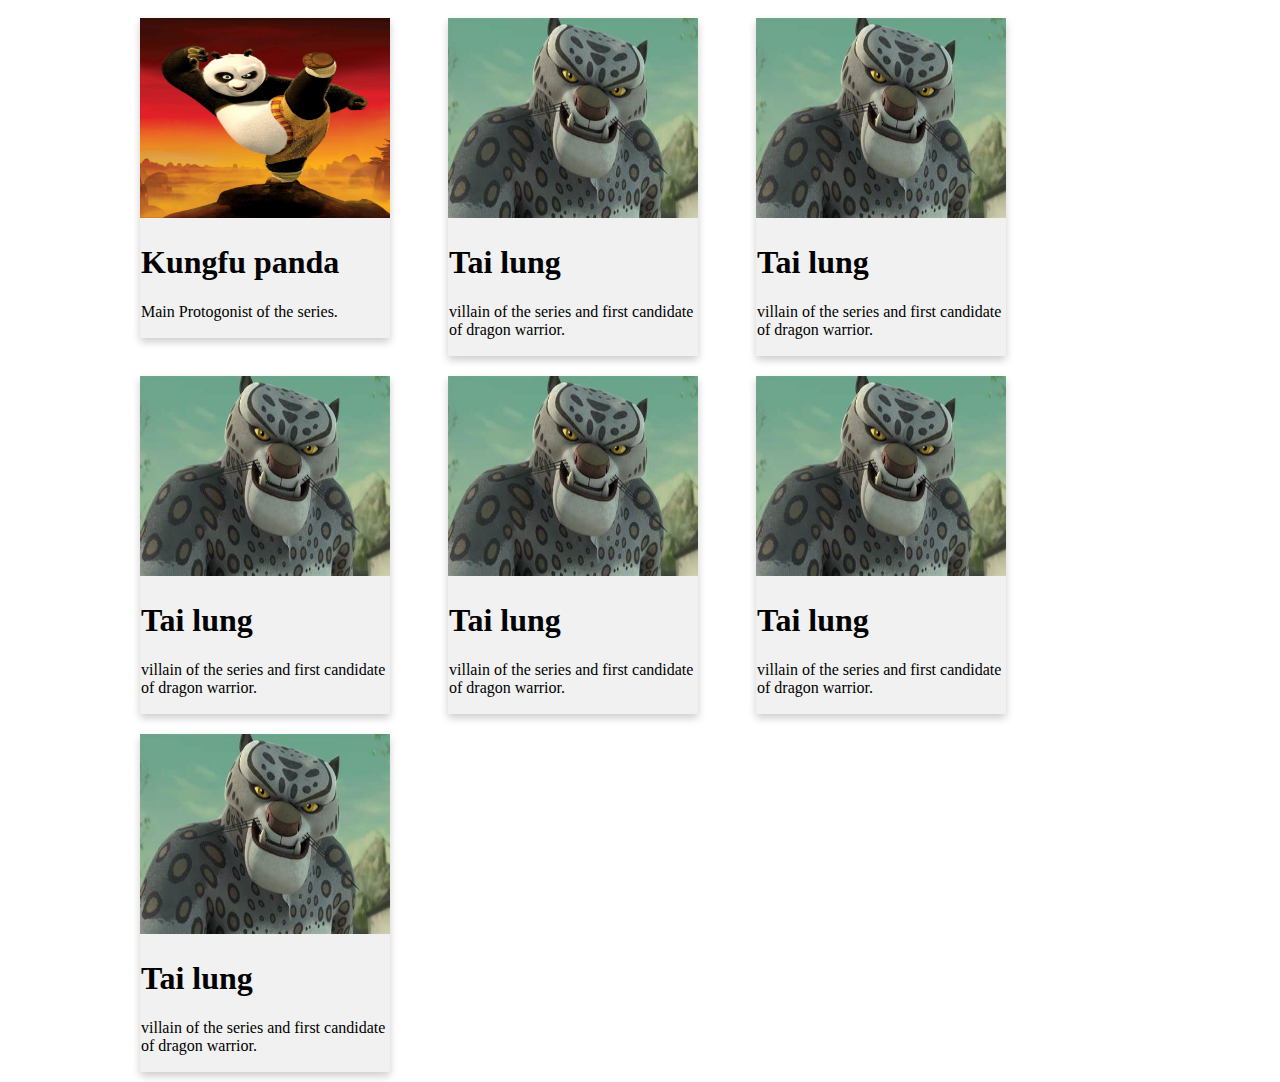
<file: html-cards/index.html>
<!DOCTYPE html>
<html lang="en">
<head>
    <meta charset="UTF-8">
    <meta name="viewport" content="width=device-width, initial-scale=1.0">
    <title>Responsive cards</title>
    <link rel="stylesheet" href="style.css">
    <link rel="icon" href="/Register/icons8-favicon-16.png">
</head>
<body>
    <div class="column-cards">
        <div class="row">
            <div class="column">
                <div class="card">
                    <img src="assets/img1.jfif">
                    <div class="container">
                        <h1>Kungfu panda</h1>
                        <p>Main Protogonist of the series.</p>
                    </div>
                </div>
            </div>
            <div class="column">
                <div class="card">
                    <img src="assets/img2.jfif" alt="">
                    <div class="container">
                        <h1>Tai lung</h1>
                        <p>villain of the series and first candidate of dragon warrior.</p>
                    </div>
                </div>
            </div>
            <div class="column">
                <div class="card">
                    <img src="assets/img2.jfif" alt="">
                    <div class="container">
                        <h1>Tai lung</h1>
                        <p>villain of the series and first candidate of dragon warrior.</p>
                    </div>
                </div>
            </div>
            <div class="column">
                <div class="card">
                    <img src="assets/img2.jfif" alt="">
                    <div class="container">
                        <h1>Tai lung</h1>
                        <p>villain of the series and first candidate of dragon warrior.</p>
                    </div>
                </div>
            </div>
            <div class="column">
                <div class="card">
                    <img src="assets/img2.jfif" alt="">
                    <div class="container">
                        <h1>Tai lung</h1>
                        <p>villain of the series and first candidate of dragon warrior.</p>
                    </div>
                </div>
            </div>
            <div class="column">
                <div class="card">
                    <img src="assets/img2.jfif" alt="">
                    <div class="container">
                        <h1>Tai lung</h1>
                        <p>villain of the series and first candidate of dragon warrior.</p>
                    </div>
                </div>
            </div>
            <div class="column">
                <div class="card">
                    <img src="assets/img2.jfif" alt="">
                    <div class="container">
                        <h1>Tai lung</h1>
                        <p>villain of the series and first candidate of dragon warrior.</p>
                    </div>
                </div>
            </div>
        </div>
        
    </div>
</body>
</html>
</file>
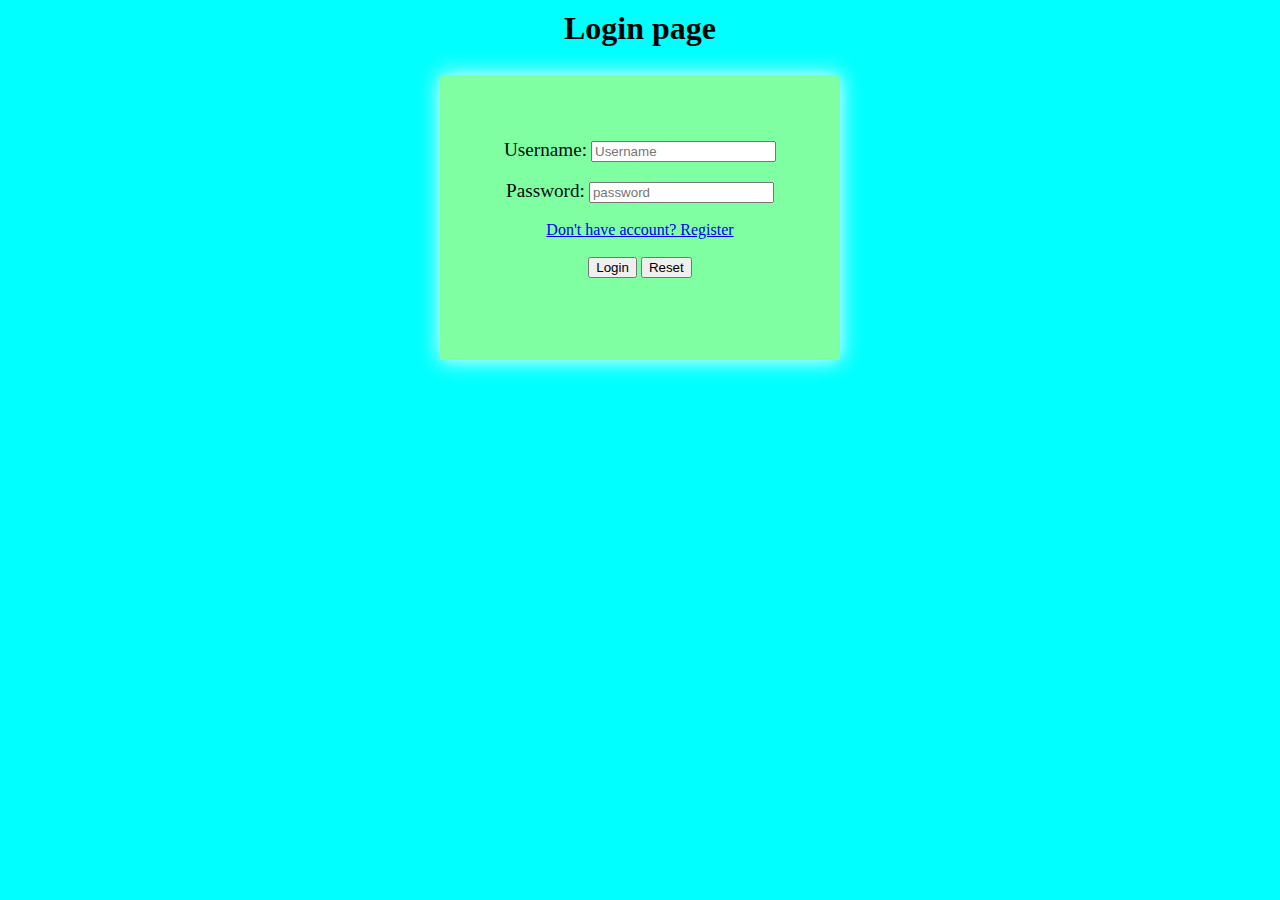
<file: login/index.html>
<!DOCTYPE html>
<html lang="en">
<head>
    <meta charset="UTF-8">
    <meta name="viewport" content="width=device-width, initial-scale=1.0">
    <title>Login page</title>
    <link rel="stylesheet" href="style.css">
</head>
<body>

    <div class="container">
        <h1>Login page</h1><br>
        <center>
        <form action="post">
            <label for="Username">Username:</label>
            <input type="text" placeholder="Username" name="Username" required><br><br>
            <label for="Password">Password:</label>
            <input type="password" placeholder="password" id="password" required><br><br>
            <a href="#">Don't have account? Register</a><br><br>
            <input type="submit" value="Login">
            <input type="reset" value="Reset"><br><br>
        </form>
    </center>
    </div>

</body>
</html>
</file>
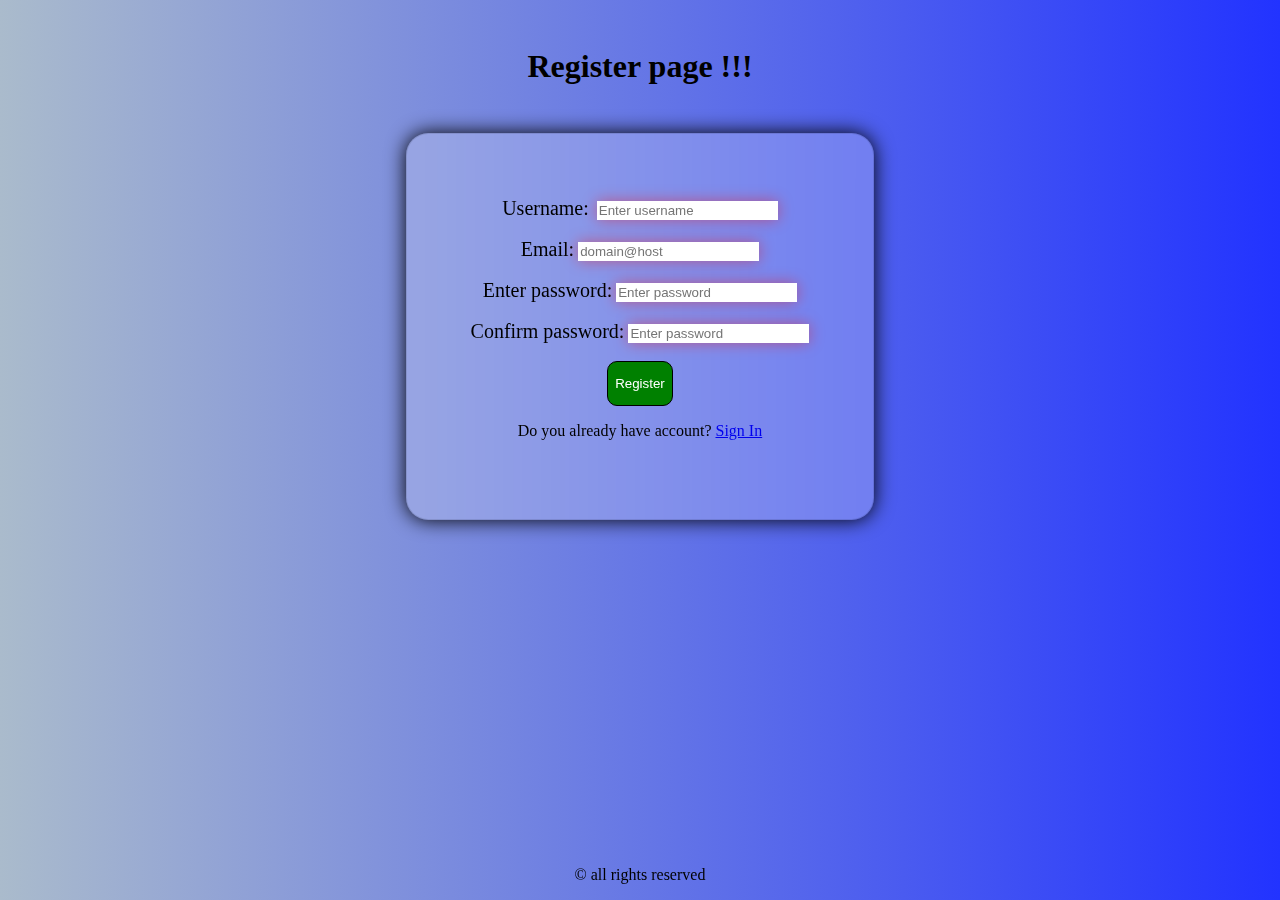
<file: Register/index.html>
<!DOCTYPE html>
<html lang="en">
<head>
    <meta charset="UTF-8">
    <meta name="viewport" content="width=device-width, initial-scale=1.0">
    <title>Register Page</title>
    <link rel="stylesheet" href="style.css">
    <link rel="icon" href="icons8-favicon-16.png">
</head>
<body>
    <header>
        <h1>Register page !!!</h1>
    </header>
    <div class="section">
        <center>
            <form action="post">
                <label for="username">Username:</label>&nbsp;
                <input type="text" placeholder="Enter username" required name="username" class="input-field"><br><br>
                <label for="Email">Email:</label>
                <input type="email" name="Email" class="input-field" placeholder="domain@host" required><br><br>
                <label for="password">Enter password:</label>
                <input type="password" name="password" class="input-field" placeholder="Enter password" required><br><br>
                <label for="con-password">Confirm password:</label>
                <input type="password" name="con-password" class="input-field" placeholder="Enter password" required><br><br>
                <input type="submit" value="Register" id="register">
            </form>
            <p>Do you already have account?&nbsp;<a href="/login/">Sign In</a></p>
        </center>
    </div>
    <footer>
       <p> &copy; all rights reserved</p>
    </footer>
</body>
</html>
</file>
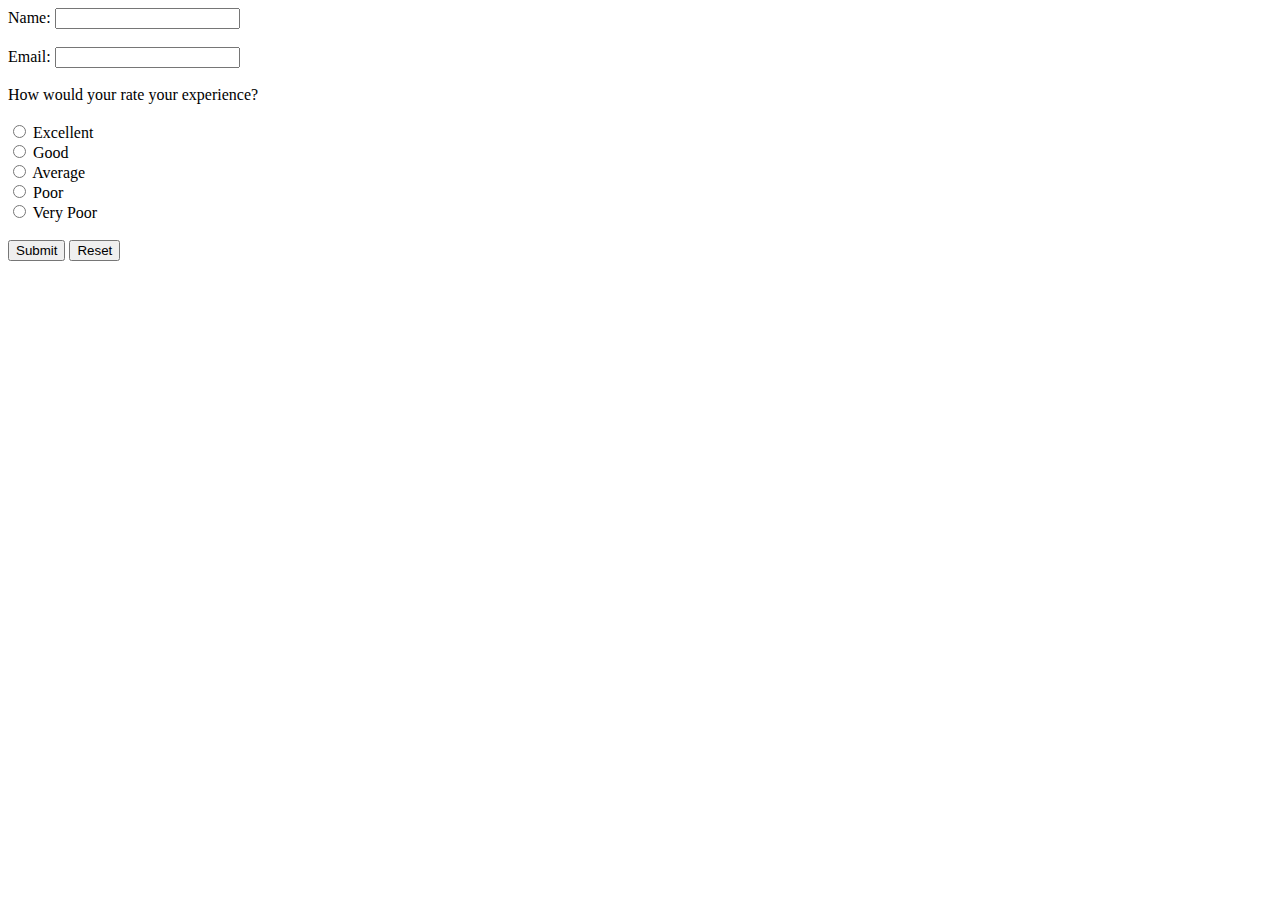
<file: simple form/index.html>
<!DOCTYPE html>
<html lang="en">
<head>
    <meta charset="UTF-8">
    <meta name="viewport" content="width=device-width, initial-scale=1.0">
    <title>Rating form</title>
</head>
<body>
    <form action="post">
        <label for="name">Name:</label>
        <input type="text" id="name" name="name" required><br><br>
        <label for="email">Email:</label>
        <input type="text" id="email" name="email" required><br><br>
        <label for="desc">How would your rate your experience?</label><br><br>
        <input type="radio" id="excellent" name="rating" value="excellent" required>
        <label for="excellent">Excellent</label><br>
        <input type="radio" id="good" name="rating" value="good">
        <label for="Good">Good</label><br>
        <input type="radio" id="average" name="rating" value="average">
        <label for="average">Average</label><br>
        <input type="radio" id="poor" name="rating" value="poor">
        <label for="poor">Poor</label><br>
        <input type="radio" id="verypoor" name="rating" value="verypoor">
        <label for="verypoor">Very Poor</label><br><br>

        <input type="submit" value="Submit">
        <input type="reset" value="Reset"><br><br>

    </form>
</body>
</html>
</file>
<file: html-cards/style.css>
img{
    width: inherit;
    height: 200px;
}

.card{
    box-shadow: 0 4px 8px rgba(0,0,0,0.2);
    transition: 0.3s;
    width: 250px;
    background-color: #f1f1f1;
}
.card:hover{
    box-shadow: 0 8px 16px rgba(0,0,0,0.2);
}

.container{
    padding: 1px;
}

.column-cards{
    box-sizing: border-box;
    margin-left: 8em;
}

.column{
    float: left;
    width: 300px;
    padding: 10px 4px;
}
@media screen and (max-width:600px){
    .column{
        width: 100%;
        margin-bottom: 20px;
    }
}
</file>
<file: login/style.css>
body{
    background-color: aqua;
    margin: auto;
    padding: 0;
    font-family: 'Times New Roman', Times, serif;
}
h1{
    text-align: center;
    color: #000000;
    margin: 10px;
}

form{
    background-color:rgba(181, 255, 121, 0.7);
    margin: auto;
    width:fit-content;
    padding: 5%;
    color: rgb(4, 10, 15);
    box-shadow: 0 0 20px #ffffff;
}
label{
    font-size: 1.2em;
}

form:hover{
    box-shadow: 0 0 20px #ff0000;
}
</file>
<file: Register/style.css>
body{
    background: linear-gradient(90deg,#aabbcc,#2233ff);
    background-size: auto;
    font-family: 'Times New Roman';
    }

h1{
    text-align: center;
    margin: 1.5em;
}

div{
    background-color:rgba(255,255,255,0.2);
    padding: 5%;
    width: max-content;
    margin: auto;
    border:1px solid rgba(0,0,0,0.1);
    border-radius: 1.4em;
    box-shadow: 0 0 20px;
    backdrop-filter: blur(20px);
}

label{
    font-size: 20px;
}

.input-field{
    padding: 2px;
    border: 1px white;
    box-shadow: 0 0 15px rgba(255, 0, 0, 0.4);
}

.input-field:hover{
    color:white;
    background-color: rgba(0, 19, 76,1);
}

#register{
    border: 1px solid black;
    border-radius: 10px;
    padding: 2%;
    width: auto;
    height: 5vh;
    color: rgb(255, 255, 255);
    background: green;
}
#register:hover{
    color:black;
    box-shadow: 1px 1px 1px rgb(233, 111, 111);
}

footer{
    text-align: center;
    position: fixed;
    bottom:0;
    left:0;
    width: 100%;
}
</file>
